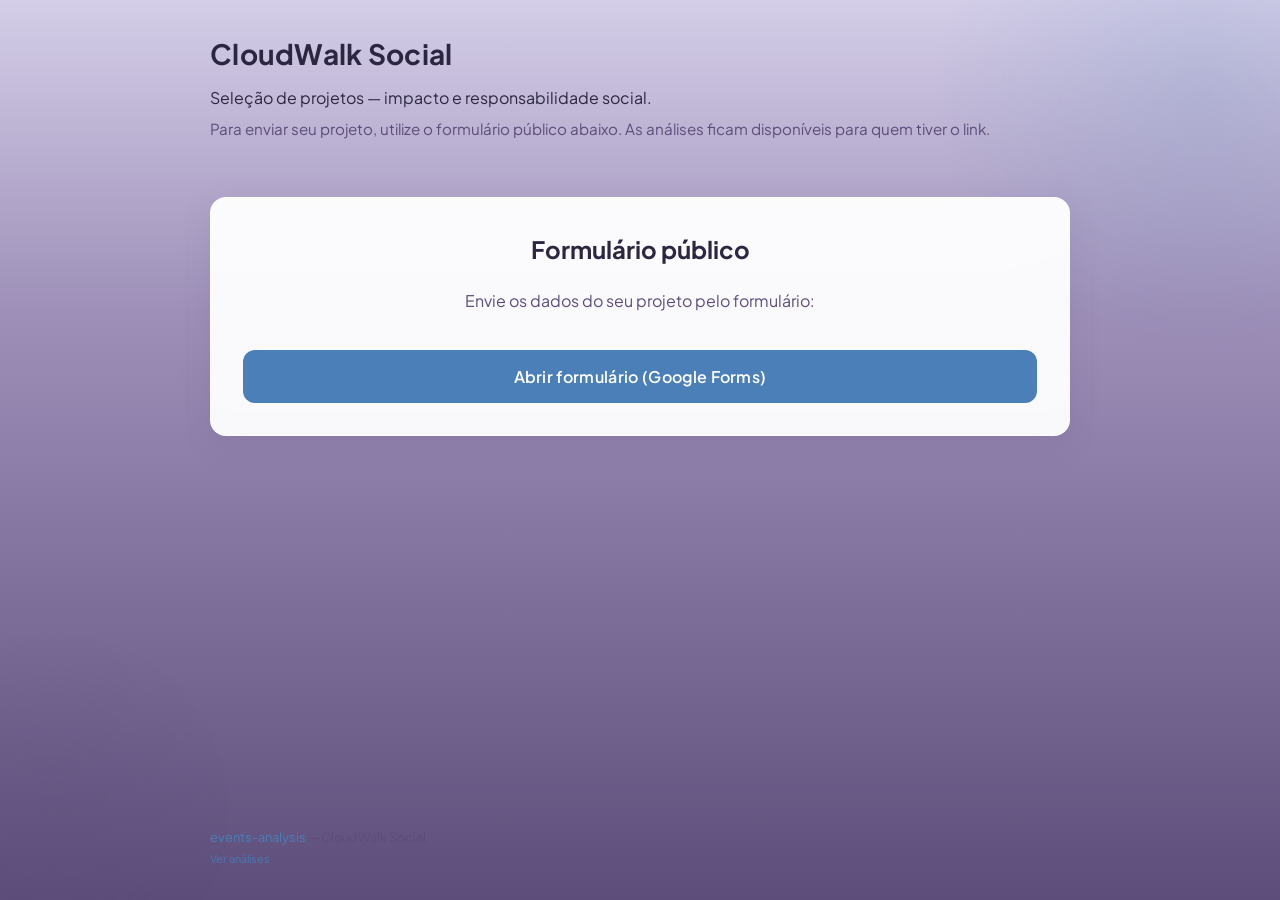
<file: static/index.html>
<!DOCTYPE html>
<html lang="pt-BR">
<head>
  <meta charset="UTF-8" />
  <meta name="viewport" content="width=device-width, initial-scale=1" />
  <title>CloudWalk Social — Seleção de Projetos</title>
  <link rel="preconnect" href="https://fonts.googleapis.com" />
  <link rel="preconnect" href="https://fonts.gstatic.com" crossorigin />
  <link href="https://fonts.googleapis.com/css2?family=Plus+Jakarta+Sans:wght@400;500;600;700&display=swap" rel="stylesheet" />
  <link rel="stylesheet" href="/static/style.css" />
</head>
<body>
  <div class="layout layout-wide">
    <header class="header">
      <h1>CloudWalk Social</h1>
      <div class="welcome-block">
        <p class="welcome-text">Seleção de projetos — impacto e responsabilidade social.</p>
        <p class="explain-text">Para enviar seu projeto, utilize o formulário público abaixo. As análises ficam disponíveis para quem tiver o link.</p>
      </div>
    </header>

    <main class="main">
      <div class="card form-card link-card">
        <h2>Formulário público</h2>
        <p>Envie os dados do seu projeto pelo formulário:</p>
        <a href="https://forms.gle/i3FR4fUcNgsUU3ap7" target="_blank" rel="noopener noreferrer" class="btn-submit btn-link-external">
          Abrir formulário (Google Forms)
        </a>
      </div>
    </main>

    <footer class="footer">
      <a href="https://github.com/yaskobayashi/events-analysis">events-analysis</a> — CloudWalk Social.
      <br /><a href="/analises" class="footer-cw">Ver análises</a>
    </footer>
  </div>
</body>
</html>
</file>
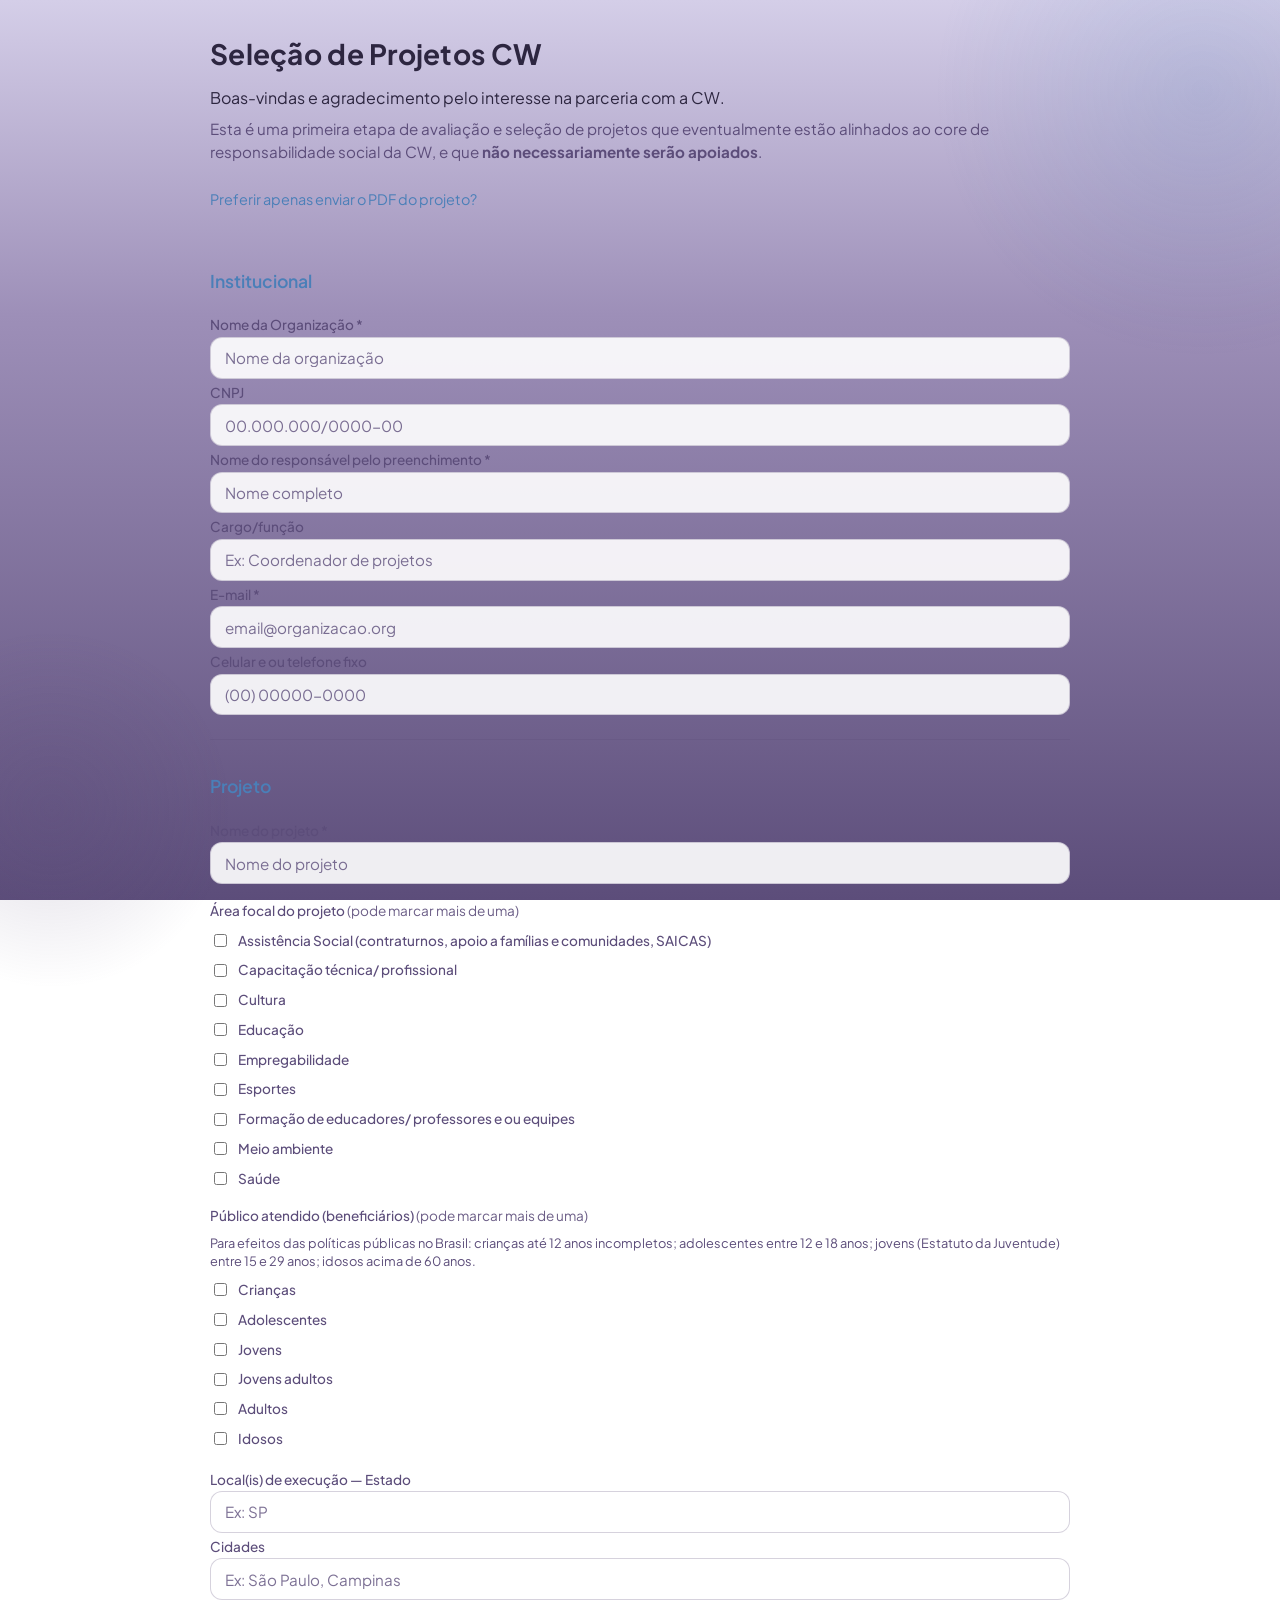
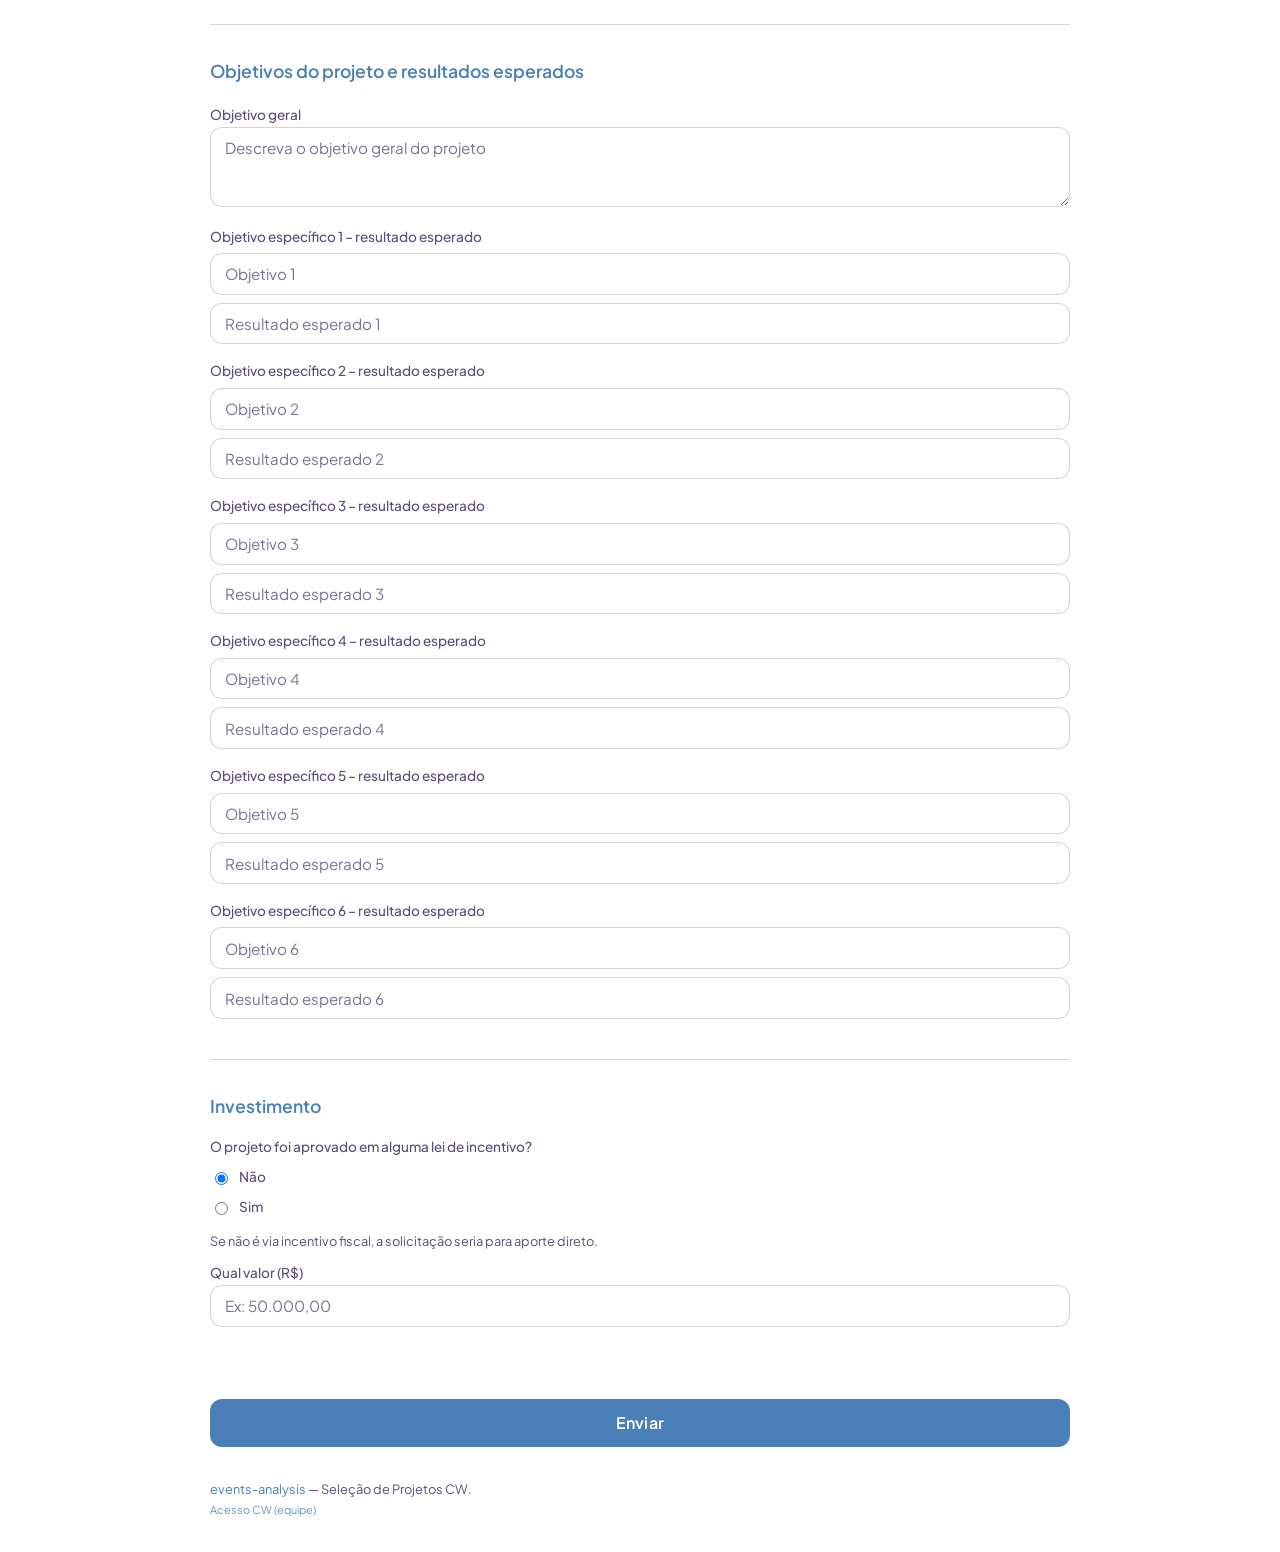
<file: static/formulario-completo.html>
<!DOCTYPE html>
<html lang="pt-BR">
<head>
  <meta charset="UTF-8" />
  <meta name="viewport" content="width=device-width, initial-scale=1" />
  <title>Seleção de Projetos CW — Events Analysis</title>
  <link rel="preconnect" href="https://fonts.googleapis.com" />
  <link rel="preconnect" href="https://fonts.gstatic.com" crossorigin />
  <!-- CERA PRO: use @font-face em style.css se tiver os arquivos; fallback Plus Jakarta Sans -->
  <link href="https://fonts.googleapis.com/css2?family=Plus+Jakarta+Sans:wght@400;500;600;700&display=swap" rel="stylesheet" />
  <link rel="stylesheet" href="/static/style.css" />
</head>
<body>
  <div class="layout layout-wide">
    <header class="header">
      <h1>Seleção de Projetos CW</h1>
      <div class="welcome-block">
        <p class="welcome-text">Boas-vindas e agradecimento pelo interesse na parceria com a CW.</p>
        <p class="explain-text">Esta é uma primeira etapa de avaliação e seleção de projetos que eventualmente estão alinhados ao core de responsabilidade social da CW, e que <strong>não necessariamente serão apoiados</strong>.</p>
        <p class="form-alt-link"><a href="/">Preferir apenas enviar o PDF do projeto?</a></p>
      </div>
    </header>

    <main class="main">
      <form id="form-projeto-cw" class="form form-projeto-cw">
        <section class="form-section-block">
          <h2>Institucional</h2>
          <label for="nome_organizacao">Nome da Organização *</label>
          <input type="text" id="nome_organizacao" name="nome_organizacao" required placeholder="Nome da organização" />
          <label for="cnpj">CNPJ</label>
          <input type="text" id="cnpj" name="cnpj" placeholder="00.000.000/0000-00" />
          <label for="nome_responsavel">Nome do responsável pelo preenchimento *</label>
          <input type="text" id="nome_responsavel" name="nome_responsavel" required placeholder="Nome completo" />
          <label for="cargo_funcao">Cargo/função</label>
          <input type="text" id="cargo_funcao" name="cargo_funcao" placeholder="Ex: Coordenador de projetos" />
          <label for="email">E-mail *</label>
          <input type="email" id="email" name="email" required placeholder="email@organizacao.org" />
          <label for="celular_telefone">Celular e ou telefone fixo</label>
          <input type="text" id="celular_telefone" name="celular_telefone" placeholder="(00) 00000-0000" />
        </section>

        <section class="form-section-block">
          <h2>Projeto</h2>
          <label for="nome_projeto">Nome do projeto *</label>
          <input type="text" id="nome_projeto" name="nome_projeto" required placeholder="Nome do projeto" />
          <p class="label-block">Área focal do projeto <span class="hint">(pode marcar mais de uma)</span></p>
          <div class="checkbox-group" id="area_focal">
            <label class="checkbox-label"><input type="checkbox" name="area_focal" value="Assistência Social (contraturnos, apoio a famílias e comunidades, SAICAS)" /> Assistência Social (contraturnos, apoio a famílias e comunidades, SAICAS)</label>
            <label class="checkbox-label"><input type="checkbox" name="area_focal" value="Capacitação técnica/ profissional" /> Capacitação técnica/ profissional</label>
            <label class="checkbox-label"><input type="checkbox" name="area_focal" value="Cultura" /> Cultura</label>
            <label class="checkbox-label"><input type="checkbox" name="area_focal" value="Educação" /> Educação</label>
            <label class="checkbox-label"><input type="checkbox" name="area_focal" value="Empregabilidade" /> Empregabilidade</label>
            <label class="checkbox-label"><input type="checkbox" name="area_focal" value="Esportes" /> Esportes</label>
            <label class="checkbox-label"><input type="checkbox" name="area_focal" value="Formação de educadores/ professores e ou equipes" /> Formação de educadores/ professores e ou equipes</label>
            <label class="checkbox-label"><input type="checkbox" name="area_focal" value="Meio ambiente" /> Meio ambiente</label>
            <label class="checkbox-label"><input type="checkbox" name="area_focal" value="Saúde" /> Saúde</label>
          </div>
          <p class="label-block">Público atendido (beneficiários) <span class="hint">(pode marcar mais de uma)</span></p>
          <p class="hint-small">Para efeitos das políticas públicas no Brasil: crianças até 12 anos incompletos; adolescentes entre 12 e 18 anos; jovens (Estatuto da Juventude) entre 15 e 29 anos; idosos acima de 60 anos.</p>
          <div class="checkbox-group" id="publico_atendido">
            <label class="checkbox-label"><input type="checkbox" name="publico_atendido" value="Crianças" /> Crianças</label>
            <label class="checkbox-label"><input type="checkbox" name="publico_atendido" value="Adolescentes" /> Adolescentes</label>
            <label class="checkbox-label"><input type="checkbox" name="publico_atendido" value="Jovens" /> Jovens</label>
            <label class="checkbox-label"><input type="checkbox" name="publico_atendido" value="Jovens adultos" /> Jovens adultos</label>
            <label class="checkbox-label"><input type="checkbox" name="publico_atendido" value="Adultos" /> Adultos</label>
            <label class="checkbox-label"><input type="checkbox" name="publico_atendido" value="Idosos" /> Idosos</label>
          </div>
          <label for="local_estado">Local(is) de execução — Estado</label>
          <input type="text" id="local_estado" name="local_estado" placeholder="Ex: SP" />
          <label for="local_cidades">Cidades</label>
          <input type="text" id="local_cidades" name="local_cidades" placeholder="Ex: São Paulo, Campinas" />
        </section>

        <section class="form-section-block">
          <h2>Objetivos do projeto e resultados esperados</h2>
          <label for="objetivo_geral">Objetivo geral</label>
          <textarea id="objetivo_geral" name="objetivo_geral" rows="3" placeholder="Descreva o objetivo geral do projeto"></textarea>
          <div class="objetivo-par">
            <label>Objetivo específico 1 – resultado esperado</label>
            <input type="text" id="objetivo_1" name="objetivo_1" placeholder="Objetivo 1" />
            <input type="text" id="resultado_1" name="resultado_1" placeholder="Resultado esperado 1" />
          </div>
          <div class="objetivo-par">
            <label>Objetivo específico 2 – resultado esperado</label>
            <input type="text" id="objetivo_2" name="objetivo_2" placeholder="Objetivo 2" />
            <input type="text" id="resultado_2" name="resultado_2" placeholder="Resultado esperado 2" />
          </div>
          <div class="objetivo-par">
            <label>Objetivo específico 3 – resultado esperado</label>
            <input type="text" id="objetivo_3" name="objetivo_3" placeholder="Objetivo 3" />
            <input type="text" id="resultado_3" name="resultado_3" placeholder="Resultado esperado 3" />
          </div>
          <div class="objetivo-par">
            <label>Objetivo específico 4 – resultado esperado</label>
            <input type="text" id="objetivo_4" name="objetivo_4" placeholder="Objetivo 4" />
            <input type="text" id="resultado_4" name="resultado_4" placeholder="Resultado esperado 4" />
          </div>
          <div class="objetivo-par">
            <label>Objetivo específico 5 – resultado esperado</label>
            <input type="text" id="objetivo_5" name="objetivo_5" placeholder="Objetivo 5" />
            <input type="text" id="resultado_5" name="resultado_5" placeholder="Resultado esperado 5" />
          </div>
          <div class="objetivo-par">
            <label>Objetivo específico 6 – resultado esperado</label>
            <input type="text" id="objetivo_6" name="objetivo_6" placeholder="Objetivo 6" />
            <input type="text" id="resultado_6" name="resultado_6" placeholder="Resultado esperado 6" />
          </div>
        </section>

        <section class="form-section-block">
          <h2>Investimento</h2>
          <p class="label-block">O projeto foi aprovado em alguma lei de incentivo?</p>
          <div class="radio-group">
            <label class="radio-label"><input type="radio" name="lei_incentivo" value="nao" checked /> Não</label>
            <label class="radio-label"><input type="radio" name="lei_incentivo" value="sim" /> Sim</label>
          </div>
          <div id="bloco-valor-direto" class="conditional-block">
            <p class="hint-small">Se não é via incentivo fiscal, a solicitação seria para aporte direto.</p>
            <label for="valor_direto">Qual valor (R$)</label>
            <input type="text" id="valor_direto" name="valor_direto" placeholder="Ex: 50.000,00" />
          </div>
          <div id="bloco-lei-incentivo" class="conditional-block" hidden>
            <p class="label-block">Se sim, qual(is):</p>
            <div class="checkbox-group" id="leis">
              <label class="checkbox-label"><input type="checkbox" name="leis" value="Criança e Adolescente" /> Criança e Adolescente</label>
              <label class="checkbox-label"><input type="checkbox" name="leis" value="Cultura (Rouanet)" /> Cultura (Rouanet)</label>
              <label class="checkbox-label"><input type="checkbox" name="leis" value="Esportes" /> Esportes</label>
              <label class="checkbox-label"><input type="checkbox" name="leis" value="Idosos" /> Idosos</label>
              <label class="checkbox-label"><input type="checkbox" name="leis" value="ProAc" /> ProAc</label>
              <label class="checkbox-label"><input type="checkbox" name="leis" value="PROMAC" /> PROMAC</label>
              <label class="checkbox-label"><input type="checkbox" name="leis" value="Pronas" /> Pronas</label>
              <label class="checkbox-label"><input type="checkbox" name="leis" value="Pronon" /> Pronon</label>
            </div>
            <label for="valor_total_captacao">Valor total estipulado pela autorização de captação (R$)</label>
            <input type="text" id="valor_total_captacao" name="valor_total_captacao" placeholder="Ex: 100.000,00" />
            <label for="data_limite_captacao">Data limite para captação</label>
            <input type="date" id="data_limite_captacao" name="data_limite_captacao" />
            <label for="certificado_file">Certificado de Autorização para Captação (CAC) ou Diário Oficial</label>
            <input type="file" id="certificado_file" name="certificado_file" accept=".pdf,.jpg,.jpeg,.png" />
          </div>
        </section>

        <button type="submit" class="btn-submit" id="btn-submit">Enviar</button>
      </form>

      <div id="sucesso" class="card success-card" hidden>
        <h2>Dados recebidos</h2>
        <p class="success-message" id="sucesso-mensagem">Seus dados foram recebidos. Nossa equipe verificará e entrará em contato se necessário.</p>
        <button type="button" class="btn-secondary" id="btn-outro">Enviar outro</button>
      </div>

      <div id="erro" class="card error-card" hidden>
        <p class="error-message" id="erro-mensagem"></p>
        <button type="button" class="btn-secondary" id="btn-fechar-erro">Fechar</button>
      </div>
    </main>

    <footer class="footer">
      <a href="https://github.com/yaskobayashi/events-analysis">events-analysis</a> — Seleção de Projetos CW.
      <br /><a href="/login" class="footer-cw">Acesso CW (equipe)</a>
    </footer>
  </div>
  <script src="/static/app.js"></script>
</body>
</html>
</file>
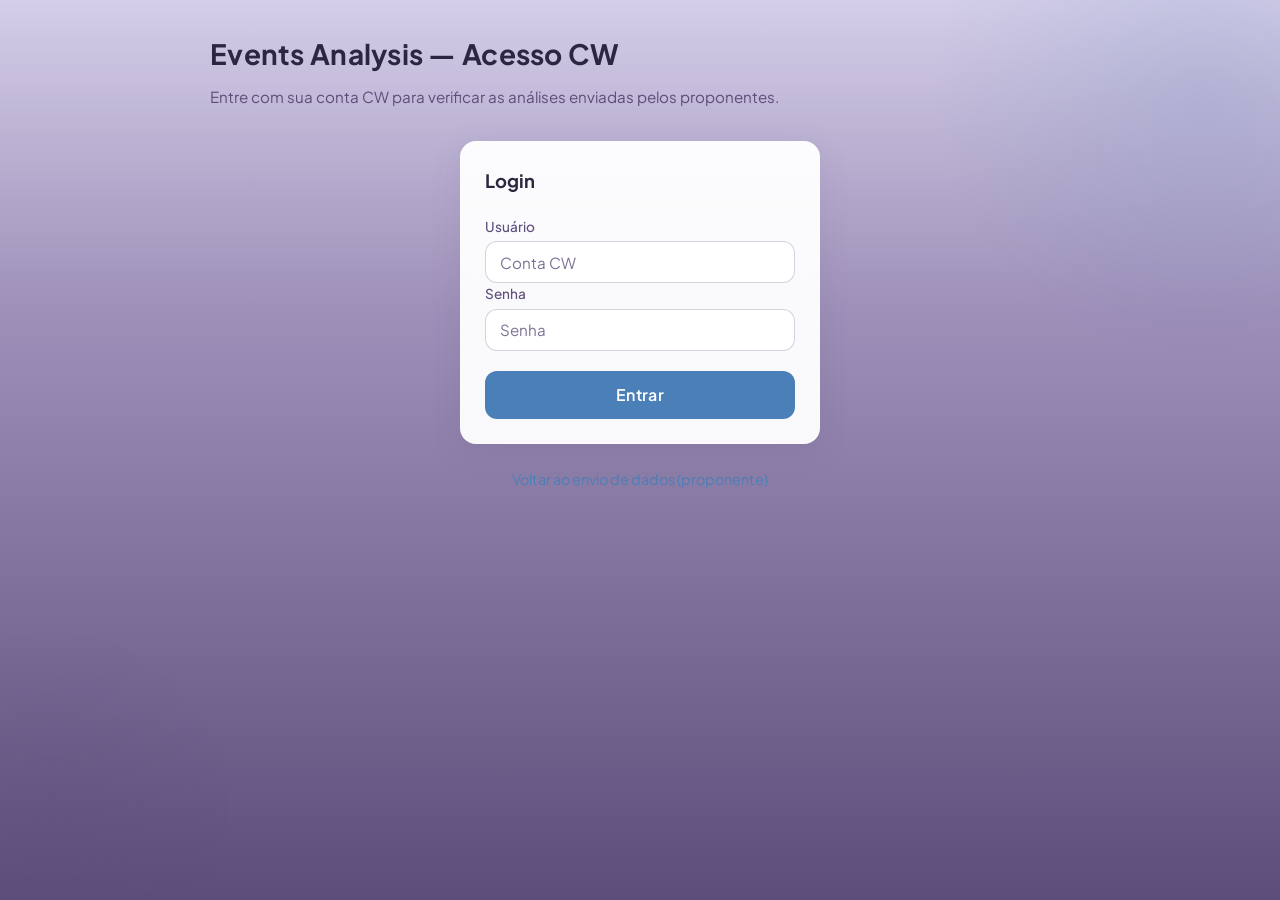
<file: static/login.html>
<!DOCTYPE html>
<html lang="pt-BR">
<head>
  <meta charset="UTF-8" />
  <meta name="viewport" content="width=device-width, initial-scale=1" />
  <title>Login CW — Events Analysis</title>
  <link rel="preconnect" href="https://fonts.googleapis.com" />
  <link rel="preconnect" href="https://fonts.gstatic.com" crossorigin />
  <link href="https://fonts.googleapis.com/css2?family=Plus+Jakarta+Sans:wght@400;500;600;700&display=swap" rel="stylesheet" />
  <link rel="stylesheet" href="/static/style.css" />
</head>
<body>
  <div class="layout layout-wide">
    <header class="header">
      <h1>Events Analysis — Acesso CW</h1>
      <p class="tagline">Entre com sua conta CW para verificar as análises enviadas pelos proponentes.</p>
    </header>

    <main class="main">
      <div class="card form-card login-card">
        <h2>Login</h2>
        <form id="form-login" class="form">
          <label for="username">Usuário</label>
          <input type="text" id="username" name="username" required autocomplete="username" placeholder="Conta CW" />
          <label for="password">Senha</label>
          <input type="password" id="password" name="password" required autocomplete="current-password" placeholder="Senha" />
          <button type="submit" class="btn-submit" id="btn-login">Entrar</button>
        </form>
        <div id="login-erro" class="error-message" hidden></div>
      </div>
      <p class="login-link"><a href="/">Voltar ao envio de dados (proponente)</a></p>
    </main>
  </div>
  <script src="/static/login.js"></script>
</body>
</html>
</file>
<file: static/style.css>
/* CERA PRO: coloque os arquivos .woff2 em /static/fonts/ e descomente:
@font-face {
  font-family: "CERA PRO";
  src: url("/static/fonts/CeraPro-Regular.woff2") format("woff2");
  font-weight: 400;
  font-style: normal;
}
@font-face {
  font-family: "CERA PRO";
  src: url("/static/fonts/CeraPro-Medium.woff2") format("woff2");
  font-weight: 500;
  font-style: normal;
}
@font-face {
  font-family: "CERA PRO";
  src: url("/static/fonts/CeraPro-Bold.woff2") format("woff2");
  font-weight: 700;
  font-style: normal;
}
*/
:root {
  --bg-top: #d4cee8;
  --bg-bottom: #5c4d7a;
  --bg-card: rgba(255, 255, 255, 0.95);
  --bg-input: rgba(255, 255, 255, 0.9);
  --border: rgba(92, 77, 122, 0.25);
  --border-card: rgba(255, 255, 255, 0.4);
  --text: #2d2640;
  --text-muted: #5c4d7a;
  --text-on-accent: #fff;
  --accent: #4a7fb8;
  --accent-hover: #5b9bd5;
  --accent-dim: #6b5b8a;
  --score-high: #4a7fb8;
  --score-mid: #c9a227;
  --score-low: #c45c5c;
  --font: "CERA PRO", "Plus Jakarta Sans", system-ui, sans-serif;
  --font-mono: "Plus Jakarta Sans", system-ui, sans-serif;
  --radius: 16px;
  --radius-sm: 12px;
  --shadow: 0 12px 40px rgba(45, 38, 64, 0.15);
  --shadow-card: 0 8px 32px rgba(92, 77, 122, 0.12);
}

*,
*::before,
*::after {
  box-sizing: border-box;
}

body {
  margin: 0;
  min-height: 100vh;
  background: linear-gradient(180deg, var(--bg-top) 0%, #9d8fb8 35%, var(--bg-bottom) 100%);
  background-attachment: fixed;
  color: var(--text);
  font-family: var(--font);
  font-size: 16px;
  line-height: 1.6;
  position: relative;
}

body::before {
  content: "";
  position: fixed;
  top: -20%;
  right: -15%;
  width: 60vmin;
  height: 60vmin;
  border-radius: 50%;
  background: radial-gradient(circle, rgba(74, 127, 184, 0.15) 0%, transparent 70%);
  pointer-events: none;
  z-index: 0;
}

body::after {
  content: "";
  position: fixed;
  bottom: -10%;
  left: -10%;
  width: 40vmin;
  height: 40vmin;
  border-radius: 50%;
  background: radial-gradient(circle, rgba(92, 77, 122, 0.2) 0%, transparent 70%);
  pointer-events: none;
  z-index: 0;
}

.layout {
  max-width: 560px;
  margin: 0 auto;
  padding: 2rem 1.25rem;
  min-height: 100vh;
  display: flex;
  flex-direction: column;
  position: relative;
  z-index: 1;
}

.header {
  margin-bottom: 2rem;
}

.header h1 {
  font-size: 1.75rem;
  font-weight: 700;
  letter-spacing: -0.02em;
  margin: 0 0 0.5rem 0;
  color: var(--text);
}

.tagline {
  margin: 0;
  color: var(--text-muted);
  font-size: 0.95rem;
}

.main {
  flex: 1;
}

.card {
  background: var(--bg-card);
  border: 1px solid var(--border-card);
  border-radius: var(--radius);
  padding: 1.5rem;
  margin-bottom: 1.5rem;
  box-shadow: var(--shadow-card);
  backdrop-filter: blur(8px);
}

.form-card .tabs {
  display: flex;
  gap: 0.25rem;
  margin-bottom: 1.5rem;
}

.tab {
  flex: 1;
  padding: 0.65rem 1rem;
  border: 1px solid var(--border);
  background: var(--bg-input);
  color: var(--text-muted);
  font-family: var(--font);
  font-size: 0.9rem;
  font-weight: 500;
  border-radius: var(--radius-sm);
  cursor: pointer;
  transition: background 0.2s, color 0.2s, border-color 0.2s;
}

.tab:hover {
  color: var(--text);
  border-color: var(--accent);
}

.tab.active {
  background: var(--accent);
  color: var(--text-on-accent);
  border-color: var(--accent);
}

.form-section {
  display: flex;
  flex-direction: column;
  gap: 0.85rem;
}

.form-section[hidden] {
  display: none;
}

.form label {
  font-size: 0.85rem;
  font-weight: 500;
  color: var(--text-muted);
}

.form input,
.form select,
.form textarea {
  width: 100%;
  padding: 0.65rem 0.85rem;
  background: var(--bg-input);
  border: 1px solid var(--border);
  border-radius: var(--radius-sm);
  color: var(--text);
  font-family: var(--font);
  font-size: 0.95rem;
  transition: border-color 0.2s, box-shadow 0.2s;
}

.form input::placeholder,
.form textarea::placeholder {
  color: var(--text-muted);
  opacity: 0.8;
}

.form input:focus,
.form select:focus,
.form textarea:focus {
  outline: none;
  border-color: var(--accent);
  box-shadow: 0 0 0 3px rgba(74, 127, 184, 0.2);
}

.form textarea {
  resize: vertical;
  min-height: 80px;
}

/* Formulário Projeto CW */
.welcome-block {
  margin-bottom: 1.5rem;
}

.welcome-text {
  font-size: 1rem;
  color: var(--text);
  margin: 0 0 0.5rem 0;
}

.explain-text {
  font-size: 0.95rem;
  color: var(--text-muted);
  margin: 0;
  line-height: 1.5;
}

.form-section-block {
  margin-bottom: 2rem;
  padding-bottom: 1.5rem;
  border-bottom: 1px solid var(--border);
}

.form-section-block:last-of-type {
  border-bottom: none;
}

.form-section-block h2 {
  font-size: 1.1rem;
  font-weight: 600;
  margin: 0 0 1rem 0;
  color: var(--accent);
}

.label-block {
  font-size: 0.85rem;
  font-weight: 500;
  color: var(--text-muted);
  margin: 1rem 0 0.5rem 0;
}

.label-block:first-child {
  margin-top: 0;
}

.hint {
  font-weight: 400;
  opacity: 0.9;
}

.hint-small {
  font-size: 0.8rem;
  color: var(--text-muted);
  margin: 0 0 0.5rem 0;
  line-height: 1.4;
}

.checkbox-group,
.radio-group {
  display: flex;
  flex-direction: column;
  gap: 0.5rem;
  margin: 0.5rem 0 1rem 0;
}

.checkbox-label,
.radio-label {
  display: flex;
  align-items: center;
  gap: 0.5rem;
  font-size: 0.9rem;
  color: var(--text);
  cursor: pointer;
}

.checkbox-label input,
.radio-label input {
  width: auto;
  flex-shrink: 0;
}

.conditional-block {
  margin-top: 1rem;
}

.objetivo-par {
  margin-bottom: 1rem;
}

.objetivo-par label {
  display: block;
  margin-bottom: 0.35rem;
}

.objetivo-par input {
  margin-bottom: 0.5rem;
}

.objetivo-par input:last-of-type {
  margin-bottom: 0;
}

.form-projeto-cw .form-section-block label:not(.checkbox-label):not(.radio-label) {
  margin-top: 0.75rem;
}

.form-projeto-cw .form-section-block label:first-of-type {
  margin-top: 0;
}

input[type="file"] {
  padding: 0.5rem 0;
  font-size: 0.9rem;
}

.btn-submit {
  margin-top: 1rem;
  width: 100%;
  padding: 0.85rem 1.25rem;
  background: var(--accent);
  color: var(--text-on-accent);
  border: none;
  border-radius: var(--radius-sm);
  font-family: var(--font);
  font-size: 1rem;
  font-weight: 600;
  cursor: pointer;
  transition: background 0.2s, transform 0.1s;
  letter-spacing: 0.02em;
}

.btn-submit:hover {
  background: var(--accent-hover);
}

.btn-submit:active {
  transform: scale(0.99);
}

.btn-submit:disabled {
  opacity: 0.6;
  cursor: not-allowed;
}

/* Sucesso (proponente) */
.success-card {
  border-color: var(--accent);
  background: rgba(74, 127, 184, 0.08);
}

.success-card h2 {
  font-size: 1.15rem;
  font-weight: 600;
  margin: 0 0 0.75rem 0;
  color: var(--text);
}

.success-message {
  margin: 0 0 1rem 0;
  color: var(--text);
  font-size: 0.95rem;
  line-height: 1.6;
}

/* Resultado (área CW) */
.result-card h2 {
  font-size: 1.15rem;
  font-weight: 600;
  margin: 0 0 1rem 0;
  color: var(--text);
}

.score-wrap {
  display: flex;
  align-items: baseline;
  flex-wrap: wrap;
  gap: 0.35rem;
  margin-bottom: 1.25rem;
}

.score-label {
  font-size: 0.9rem;
  color: var(--text-muted);
  width: 100%;
}

.score-value {
  font-family: var(--font-mono);
  font-size: 2.25rem;
  font-weight: 600;
}

.score-value.alta { color: var(--score-high); }
.score-value.media { color: var(--score-mid); }
.score-value.baixa { color: var(--score-low); }

.score-max {
  font-size: 1.25rem;
  color: var(--text-muted);
}

.resumo-ai {
  background: var(--bg-input);
  border: 1px solid var(--border);
  border-radius: 8px;
  padding: 1rem 1.1rem;
  font-size: 0.9rem;
  line-height: 1.6;
  color: var(--text);
  margin-bottom: 1rem;
}

.analise-detalhes {
  margin-bottom: 1rem;
}

.analise-detalhes summary {
  font-size: 0.85rem;
  color: var(--text-muted);
  cursor: pointer;
  user-select: none;
}

.analise-detalhes pre {
  margin: 0.75rem 0 0 0;
  padding: 1rem;
  background: rgba(92, 77, 122, 0.08);
  border-radius: var(--radius-sm);
  font-family: var(--font-mono);
  font-size: 0.75rem;
  overflow-x: auto;
  color: var(--text-muted);
  white-space: pre-wrap;
  word-break: break-word;
}

.btn-secondary {
  padding: 0.5rem 1rem;
  background: transparent;
  color: var(--text-muted);
  border: 1px solid var(--border);
  border-radius: var(--radius-sm);
  font-family: var(--font);
  font-size: 0.9rem;
  cursor: pointer;
  transition: color 0.2s, border-color 0.2s, background 0.2s;
}

.btn-secondary:hover {
  color: var(--text);
  border-color: var(--accent);
  background: rgba(74, 127, 184, 0.06);
}

/* Erro */
.error-card {
  border-color: var(--score-low);
  background: rgba(196, 92, 92, 0.1);
}

.error-message {
  margin: 0 0 1rem 0;
  color: var(--score-low);
  font-size: 0.9rem;
}

.footer {
  margin-top: auto;
  padding-top: 2rem;
  font-size: 0.8rem;
  color: var(--text-muted);
}

.footer a {
  color: var(--accent);
  text-decoration: none;
}

.footer a:hover {
  text-decoration: underline;
}

.footer-cw {
  font-size: 0.85em;
  opacity: 0.85;
}

/* Login e área CW */
.layout-wide {
  max-width: 900px;
}

.login-card {
  max-width: 360px;
  margin: 0 auto 1.5rem;
}

.login-card h2 {
  font-size: 1.15rem;
  margin: 0 0 1.25rem 0;
}

.login-card .form label {
  display: block;
  margin-bottom: 0.25rem;
}

.login-card .btn-submit {
  margin-top: 1.25rem;
}

.login-link {
  text-align: center;
  margin-top: 1rem;
  font-size: 0.9rem;
  color: var(--text-muted);
}

.login-link a {
  color: var(--accent);
  text-decoration: none;
}

.login-link a:hover {
  text-decoration: underline;
}

/* Lista de análises (CW) */
.cw-header {
  display: flex;
  justify-content: space-between;
  align-items: center;
  flex-wrap: wrap;
  gap: 1rem;
  margin-bottom: 1.5rem;
}

.cw-header h1 {
  margin: 0;
  font-size: 1.35rem;
}

.cw-actions {
  display: flex;
  gap: 0.5rem;
  align-items: center;
}

.submissions-list {
  display: flex;
  flex-direction: column;
  gap: 1rem;
}

.submission-item {
  background: var(--bg-card);
  border: 1px solid var(--border-card);
  border-radius: var(--radius);
  padding: 1.25rem;
  box-shadow: var(--shadow-card);
  backdrop-filter: blur(8px);
}

.submission-item h3 {
  font-size: 1rem;
  margin: 0 0 0.5rem 0;
  color: var(--text);
}

.submission-meta {
  font-size: 0.8rem;
  color: var(--text-muted);
  margin-bottom: 0.75rem;
}

.submission-score {
  font-family: var(--font-mono);
  font-weight: 600;
  font-size: 1.1rem;
  margin-bottom: 0.5rem;
}

.submission-score.alta { color: var(--score-high); }
.submission-score.media { color: var(--score-mid); }
.submission-score.baixa { color: var(--score-low); }

.submission-resumo {
  font-size: 0.9rem;
  line-height: 1.5;
  color: var(--text-muted);
  margin-top: 0.5rem;
}

.analise-ia-block {
  margin-top: 1rem;
  padding-top: 1rem;
  border-top: 1px solid var(--border);
}

.analise-sec {
  margin-top: 0.75rem;
  font-size: 0.9rem;
}

.analise-sec strong {
  display: block;
  margin-bottom: 0.35rem;
  color: var(--text);
}

.analise-list {
  margin: 0;
  padding-left: 1.25rem;
  color: var(--text-muted);
  line-height: 1.5;
}

.analise-sec.analise-neg .analise-list {
  color: var(--score-low);
}

.analise-sec.analise-riscos .analise-list {
  color: var(--score-mid);
}

.analise-sec.analise-faltantes strong {
  color: var(--text-muted);
}

.analise-sec.analise-faltantes .analise-list {
  color: var(--accent);
}

.form-pdf-simple .opcional {
  font-weight: 400;
  color: var(--text-muted);
  font-size: 0.85em;
}

.form-alt-link {
  margin-top: 1.5rem;
  font-size: 0.9rem;
  color: var(--text-muted);
}

.form-alt-link a {
  color: var(--accent);
  text-decoration: none;
}

.form-alt-link a:hover {
  text-decoration: underline;
}

.link-card {
  text-align: center;
  padding: 2rem;
}

.link-card h2 {
  margin-top: 0;
}

.link-card p {
  margin-bottom: 1.25rem;
  color: var(--text-muted);
}

.btn-link-external {
  display: inline-block;
  padding: 0.85rem 1.5rem;
  background: var(--accent);
  color: var(--text-on-accent);
  border-radius: var(--radius-sm);
  font-family: var(--font);
  font-size: 1rem;
  font-weight: 600;
  text-decoration: none;
  transition: background 0.2s;
}

.btn-link-external:hover {
  background: var(--accent-hover);
}

.submission-empty {
  text-align: center;
  color: var(--text-muted);
  padding: 2rem;
}

.tipo-badge {
  font-size: 0.75rem;
  font-weight: 500;
  color: var(--text-muted);
  background: rgba(92, 77, 122, 0.15);
  padding: 0.2rem 0.5rem;
  border-radius: var(--radius-sm);
  margin-left: 0.5rem;
}

.submission-details {
  margin-top: 1rem;
}

.submission-details summary {
  font-size: 0.9rem;
  color: var(--accent);
  cursor: pointer;
  user-select: none;
}

.detail-section {
  margin-top: 1rem;
  padding-top: 0.75rem;
  border-top: 1px solid var(--border);
}

/* Ajuste header em fundo claro do gradiente */
.header h1 {
  letter-spacing: 0.01em;
}

.detail-section h4 {
  font-size: 0.85rem;
  font-weight: 600;
  color: var(--text-muted);
  margin: 0 0 0.5rem 0;
}

.detail-row {
  font-size: 0.85rem;
  margin-bottom: 0.35rem;
  display: flex;
  flex-wrap: wrap;
  gap: 0.5rem;
}

.detail-key {
  color: var(--text-muted);
  min-width: 140px;
}

.detail-val {
  color: var(--text);
  flex: 1;
}
</file>
